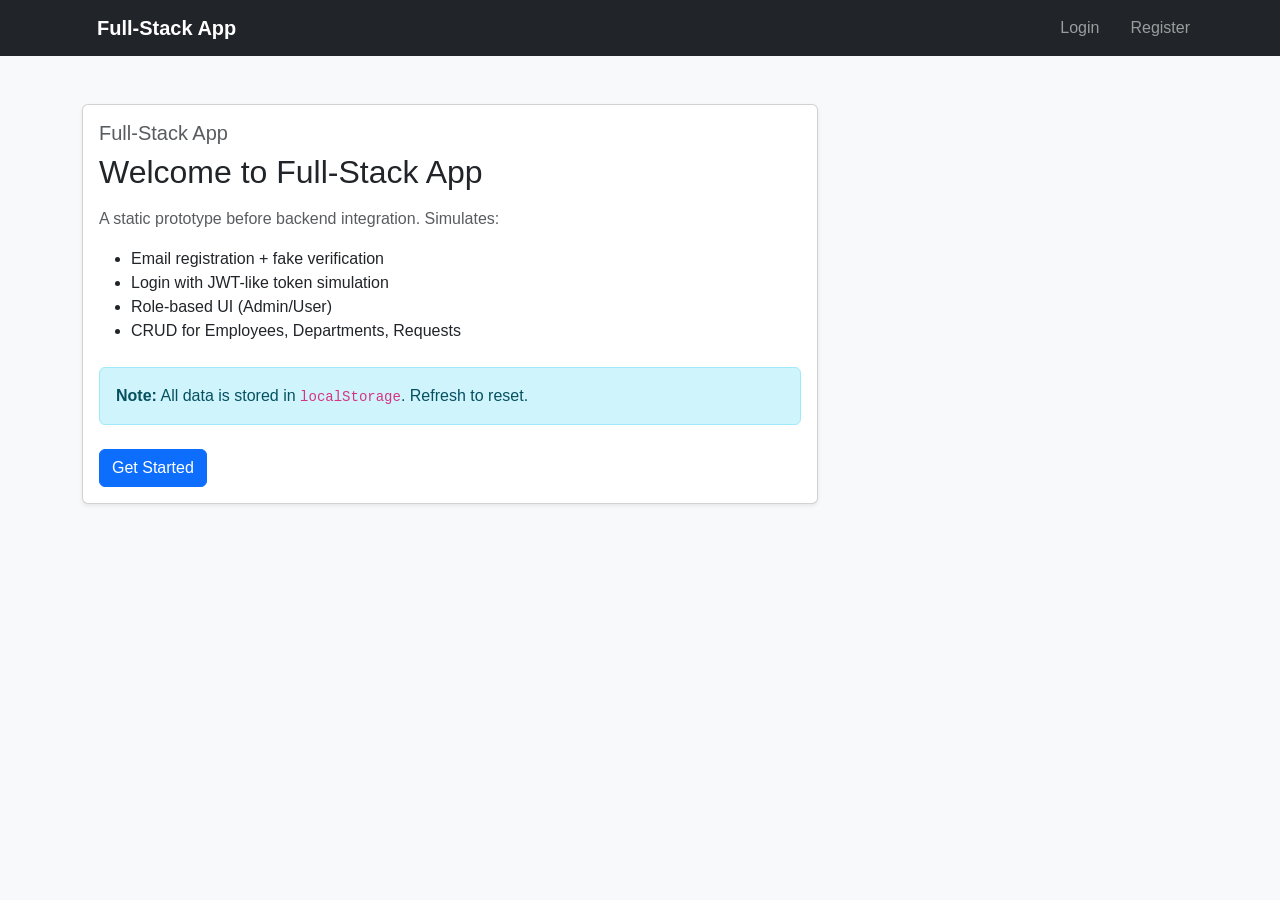
<file: index.html>
<!DOCTYPE html>
<html lang="en">
<head>
    <meta charset="UTF-8">
    <meta name="viewport" content="width=device-width, initial-scale=1.0">
    <title>Full-Stack App (Student Build)</title>
    <link href="https://cdn.jsdelivr.net/npm/bootstrap@5.0.2/dist/css/bootstrap.min.css" rel="stylesheet" integrity="sha384-EVSTQN3/azprG1Anm3QDgpJLIm9Nao0Yz1ztcQTwFspd3yD65VohhpuuCOmLASjC" crossorigin="anonymous">
    <link rel="stylesheet" href="style.css">
</head>

<body class="not-authenticated">
    <!-- Navbar -->
    <nav class="navbar navbar-expand-lg navbar-dark bg-dark">
        <div class="container">
            <a class="navbar-brand fw-bold" href="#home">Full-Stack App</a>

            <button
                class="navbar-toggler"
                type="button"
                data-bs-toggle="collapse"
                data-bs-target="#mainNavbar"
                aria-controls="mainNavbar"
                aria-expanded="false"
                aria-label="Toggle navigation"
            >
                <span class="navbar-toggler-icon"></span>
            </button>

            <div class="collapse navbar-collapse" id="mainNavbar">
                <ul class="navbar-nav ms-auto align-items-lg-center">
                  
                    <li class="nav-item role-admin role-logged-in">
                        <a class="nav-link" href="#employees">Employees</a>
                    </li>
                    <li class="nav-item role-admin role-logged-in">
                        <a class="nav-link" href="#accounts">Accounts</a>
                    </li>
                    <li class="nav-item role-admin role-logged-in">
                        <a class="nav-link" href="#departments">Departments</a>
                    </li>

                  
                    <li class="nav-item role-logged-out">
                        <a class="nav-link" href="#login">Login</a>
                    </li>
                    <li class="nav-item role-logged-out">
                        <a class="nav-link" href="#register">Register</a>
                    </li>

                    
                    <li class="nav-item dropdown user-menu ms-lg-3 role-logged-in">
                        <a
                            class="nav-link dropdown-toggle d-none"
                            href="#profile"
                            id="userDropdown"
                            role="button"
                            data-bs-toggle="dropdown"
                            aria-expanded="false"
                        >
                            Username
                        </a>
                        <ul class="dropdown-menu dropdown-menu-end" aria-labelledby="userDropdown">
                            <li><a class="dropdown-item" href="#profile">Profile</a></li>
                            <li><a class="dropdown-item" href="#requests">My Requests</a></li>
                            <li><hr class="dropdown-divider"></li>
                            <li><a class="dropdown-item" href="#logout" id="logoutLink">Logout</a></li>
                        </ul>
                    </li>
                </ul>
            </div>
        </div>
    </nav>

    
    <main>
        
        <section id="home" class="page active py-5">
            <div class="container">
                <div class="row">
                    <div class="col-lg-8">
                        <div class="card shadow-sm">
                            <div class="card-body">
                                <h5 class="text-muted mb-2">Full-Stack App</h5>
                                <h2 class="card-title mb-3">Welcome to Full-Stack App</h2>
                                <p class="card-text text-muted mb-3">
                                    A static prototype before backend integration. Simulates:
                                </p>
                                <ul class="mb-4">
                                    <li>Email registration + fake verification</li>
                                    <li>Login with JWT-like token simulation</li>
                                    <li>Role-based UI (Admin/User)</li>
                                    <li>CRUD for Employees, Departments, Requests</li>
                                </ul>

                                <div class="alert alert-info mb-4" role="alert">
                                    <strong>Note:</strong> All data is stored in <code>localStorage</code>. Refresh to reset.
                                </div>

                                <a href="#register" class="btn btn-primary">
                                    Get Started
                                </a>
                            </div>
                        </div>
                    </div>
                </div>
            </div>
        </section>

        
        <section id="register" class="page">
            <div class="container">
                <h2>Register</h2>
                <p>Create a new account.</p>

                <form id="register-form" class="mt-3">
                    <div class="mb-3">
                        <label for="firstName" class="form-label">First Name</label>
                        <input type="text" id="firstName" name="firstName" class="form-control" required>
                    </div>
                    <div class="mb-3">
                        <label for="lastName" class="form-label">Last Name</label>
                        <input type="text" id="lastName" name="lastName" class="form-control" required>
                    </div>
                    <div class="mb-3">
                        <label for="registerEmail" class="form-label">Email</label>
                        <input type="email" id="registerEmail" name="email" class="form-control" required>
                    </div>
                    <div class="mb-3">
                        <label for="registerPassword" class="form-label">Password</label>
                        <input type="password" id="registerPassword" name="password" class="form-control" minlength="6" required>
                        <div class="form-text">Minimum 6 characters.</div>
                    </div>
                    <div id="register-error" class="text-danger mb-2"></div>
                    <button type="submit" class="btn btn-primary">Register</button>
                </form>
            </div>
        </section>

       
        <section id="verify-email" class="page">
            <div class="container">
                <h2>Verify Email</h2>
                <p>Verification sent to <strong id="verify-email-address"></strong>.</p>
                <p class="mb-3">Click the button below to simulate clicking the link in the email.</p>
                <button id="simulate-verify-btn" class="btn btn-success">
                    ✅ Simulate Email Verification
                </button>
            </div>
        </section>

        
        <section id="login" class="page">
            <div class="container">
                <h2>Login</h2>
                <p>Log in to your account.</p>

                <form id="login-form" class="mt-3">
                    <div class="mb-3">
                        <label for="loginEmail" class="form-label">Email</label>
                        <input type="email" id="loginEmail" name="email" class="form-control" required>
                    </div>
                    <div class="mb-3">
                        <label for="loginPassword" class="form-label">Password</label>
                        <input type="password" id="loginPassword" name="password" class="form-control" required>
                    </div>
                    <div id="login-error" class="text-danger mb-2"></div>
                    <button type="submit" class="btn btn-primary">Login</button>
                </form>
            </div>
        </section>

        
        <section id="profile" class="page role-logged-in">
            <div class="container">
                <h2>Profile</h2>
                <p class="mb-3">Welcome back! Here are your details:</p>

                <dl class="row">
                    <dt class="col-sm-3">Name</dt>
                    <dd class="col-sm-9" id="profile-name">-</dd>

                    <dt class="col-sm-3">Email</dt>
                    <dd class="col-sm-9" id="profile-email">-</dd>

                    <dt class="col-sm-3">Role</dt>
                    <dd class="col-sm-9" id="profile-role">user</dd>
                </dl>
            </div>
        </section>

        
        <section id="employees" class="page role-admin">
            <div class="container">
                <h2>Employees</h2>
                <p class="mb-3">Manage employee records.</p>

                <div class="d-flex justify-content-between align-items-center mb-2">
                    <span class="fw-semibold">Employees List</span>
                    <button id="add-employee-btn" class="btn btn-sm btn-primary">+ Add Employee</button>
                </div>

                <div class="table-responsive mb-4">
                    <table class="table table-striped table-bordered">
                        <thead>
                            <tr>
                                <th>ID</th>
                                <th>User (Email)</th>
                                <th>Position</th>
                                <th>Department</th>
                                <th>Actions</th>
                            </tr>
                        </thead>
                        <tbody id="employees-tbody"></tbody>
                    </table>
                </div>

                <div id="employee-form-panel" class="card d-none">
                    <div class="card-body">
                        <h5 class="card-title">Add Employee</h5>
                        <form id="employee-form">
                            <div class="mb-3">
                                <label for="employeeId" class="form-label">Employee ID</label>
                                <input type="text" id="employeeId" name="employeeId" class="form-control" inputmode="numeric" maxlength="8" required>
                                <div class="form-text">Exactly 8 digits.</div>
                            </div>
                            <div class="mb-3">
                                <label for="employeeEmail" class="form-label">User Email</label>
                                <input type="email" id="employeeEmail" name="email" class="form-control" required>
                            </div>
                            <div class="mb-3">
                                <label for="employeePosition" class="form-label">Position</label>
                                <input type="text" id="employeePosition" name="position" class="form-control" required>
                            </div>
                            <div class="mb-3">
                                <label for="employeeDept" class="form-label">Department</label>
                                <select id="employeeDept" name="departmentId" class="form-select" required></select>
                            </div>
                            <div class="mb-3">
                                <label for="employeeHireDate" class="form-label">Hire Date</label>
                                <input type="date" id="employeeHireDate" name="hireDate" class="form-control" required>
                            </div>
                            <div id="employee-error" class="text-danger mb-2"></div>
                            <button type="submit" class="btn btn-success">Save Employee</button>
                        </form>
                    </div>
                </div>
            </div>
        </section>

        <!-- Departments (admin) -->
        <section id="departments" class="page role-admin">
            <div class="container">
                <h2>Departments</h2>
                <p class="mb-3">Manage departments.</p>

                <div class="d-flex justify-content-between align-items-center mb-2">
                    <span class="fw-semibold">Departments List</span>
                    <button id="add-department-btn" class="btn btn-sm btn-primary">+ Add Department</button>
                </div>

                <div class="table-responsive">
                    <table class="table table-striped table-bordered">
                        <thead>
                            <tr>
                                <th>Name</th>
                                <th>Description</th>
                                <th>Actions</th>
                            </tr>
                        </thead>
                        <tbody id="departments-tbody"></tbody>
                    </table>
                </div>

                <div id="department-form-panel" class="card d-none mt-4">
                    <div class="card-body">
                        <h5 class="card-title" id="department-form-title">Add Department</h5>
                        <form id="department-form">
                            <input type="hidden" id="departmentId" name="id">
                            <div class="mb-3">
                                <label for="departmentName" class="form-label">Department Name</label>
                                <input type="text" id="departmentName" name="name" class="form-control" required>
                            </div>
                            <div class="mb-3">
                                <label for="departmentDescription" class="form-label">Description</label>
                                <input type="text" id="departmentDescription" name="description" class="form-control">
                            </div>
                            <div id="department-error" class="text-danger mb-2"></div>
                            <button type="submit" class="btn btn-success">Save Department</button>
                        </form>
                    </div>
                </div>
            </div>
        </section>

        <!-- Accounts (admin) -->
        <section id="accounts" class="page role-admin">
            <div class="container">
                <h2>Accounts</h2>
                <p class="mb-3">Manage user accounts and roles.</p>

                <div class="d-flex justify-content-between align-items-center mb-2">
                    <span class="fw-semibold">Accounts List</span>
                    <button id="add-account-btn" class="btn btn-sm btn-primary">+ Add Account</button>
                </div>

                <div class="table-responsive mb-4">
                    <table class="table table-striped table-bordered">
                        <thead>
                            <tr>
                                <th>Name</th>
                                <th>Email</th>
                                <th>Role</th>
                                <th>Verified</th>
                                <th>Actions</th>
                            </tr>
                        </thead>
                        <tbody id="accounts-tbody"></tbody>
                    </table>
                </div>

                <div id="account-form-panel" class="card d-none">
                    <div class="card-body">
                        <h5 class="card-title" id="account-form-title">Add Account</h5>
                        <form id="account-form">
                            <input type="hidden" id="accountId" name="id">
                            <div class="mb-3">
                                <label for="accountFirstName" class="form-label">First Name</label>
                                <input type="text" id="accountFirstName" name="firstName" class="form-control" required>
                            </div>
                            <div class="mb-3">
                                <label for="accountLastName" class="form-label">Last Name</label>
                                <input type="text" id="accountLastName" name="lastName" class="form-control" required>
                            </div>
                            <div class="mb-3">
                                <label for="accountEmail" class="form-label">Email</label>
                                <input type="email" id="accountEmail" name="email" class="form-control" required>
                            </div>
                            <div class="mb-3">
                                <label for="accountPassword" class="form-label">Password</label>
                                <input type="password" id="accountPassword" name="password" class="form-control" minlength="6" required>
                            </div>
                            <div class="mb-3">
                                <label for="accountRole" class="form-label">Role</label>
                                <select id="accountRole" name="role" class="form-select" required>
                                    <option value="user">User</option>
                                    <option value="admin">Admin</option>
                                </select>
                            </div>
                            <div class="form-check mb-3">
                                <input class="form-check-input" type="checkbox" id="accountVerified" name="verified">
                                <label class="form-check-label" for="accountVerified">
                                    Email Verified
                                </label>
                            </div>
                            <div id="account-error" class="text-danger mb-2"></div>
                            <button type="submit" class="btn btn-success">Save Account</button>
                        </form>
                    </div>
                </div>
            </div>
        </section>

        <!-- Requests -->
        <section id="requests" class="page role-logged-in">
            <div class="container">
                <h2>Requests</h2>
                <p class="mb-3">View and create your requests.</p>

                <div class="d-flex justify-content-between align-items-center mb-2">
                    <span class="fw-semibold">My Requests</span>
                    <button id="add-request-btn" class="btn btn-sm btn-primary">+ New Request</button>
                </div>

                <div class="table-responsive mb-4">
                    <table class="table table-striped table-bordered">
                        <thead>
                            <tr>
                                <th>Date</th>
                                <th>Type</th>
                                <th>Items</th>
                                <th>Status</th>
                            </tr>
                        </thead>
                        <tbody id="requests-tbody"></tbody>
                    </table>
                </div>

                <div id="request-form-panel" class="card d-none">
                    <div class="card-body">
                        <h5 class="card-title">New Request</h5>
                        <form id="request-form">
                            <div class="mb-3">
                                <label for="requestType" class="form-label">Type</label>
                                <select id="requestType" name="type" class="form-select" required>
                                    <option value="Equipment">Equipment</option>
                                    <option value="Leave">Leave</option>
                                    <option value="Resources">Resources</option>
                                </select>
                            </div>

                            <div class="mb-2 d-flex justify-content-between align-items-center">
                                <span class="fw-semibold">Items</span>
                                <button type="button" id="add-request-item-btn" class="btn btn-sm btn-outline-secondary">+ Add Item</button>
                            </div>
                            <div id="request-items-container" class="mb-3"></div>

                            <div id="request-error" class="text-danger mb-2"></div>
                            <button type="submit" class="btn btn-success">Submit Request</button>
                        </form>
                    </div>
                </div>
            </div>
        </section>
    </main>

    <script src="https://cdn.jsdelivr.net/npm/bootstrap@5.0.2/dist/js/bootstrap.bundle.min.js" integrity="sha384-MrcW6ZMFYlzcLA8Nl+NtUVF0sA7MsXsP1UyJoMp4YLEuNSfAP+JcXn/tWtIaxVXM" crossorigin="anonymous"></script>
    <script src="script.js"></script>
</body>
</html>
</file>
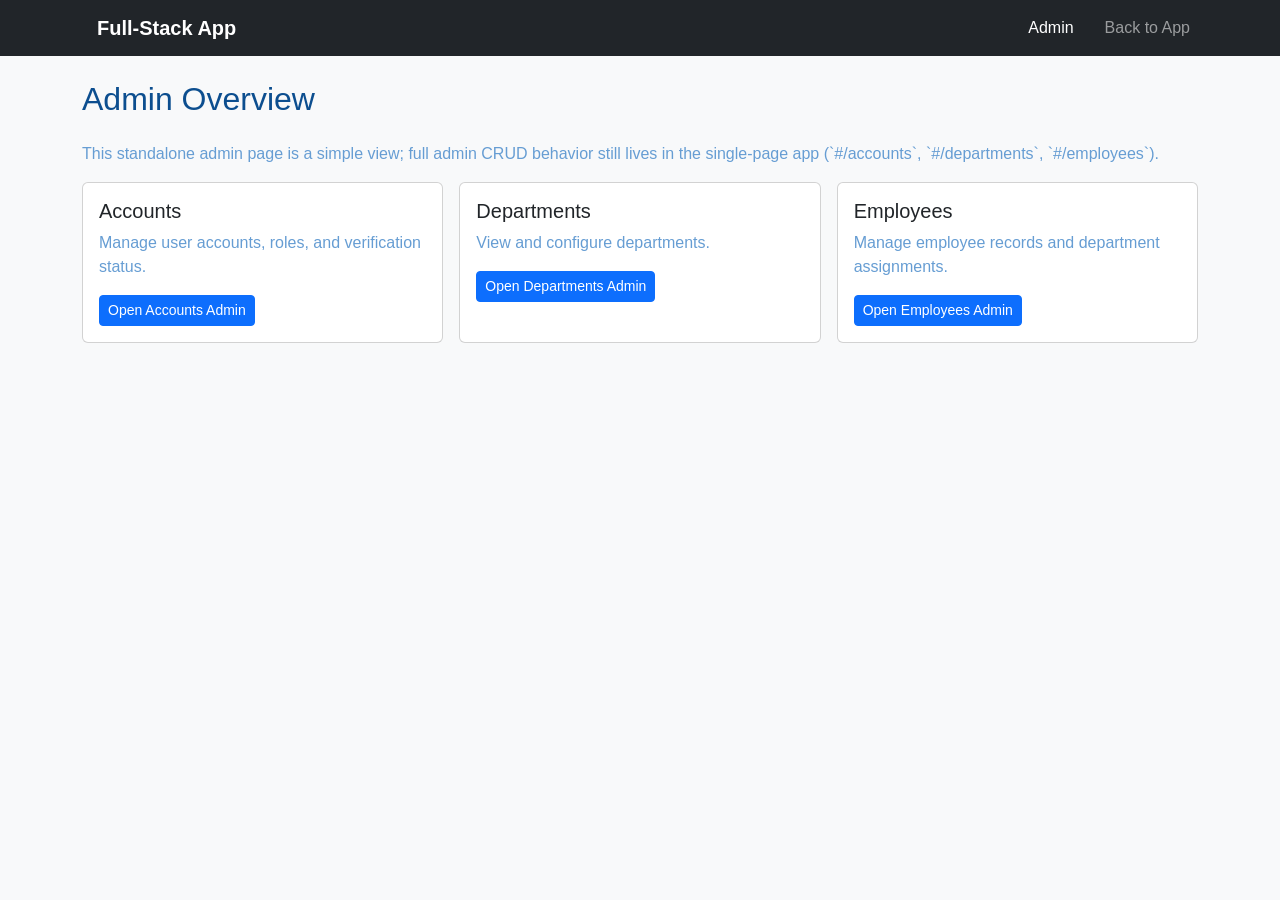
<file: admin.html>
<!DOCTYPE html>
<html lang="en">
<head>
    <meta charset="UTF-8">
    <meta name="viewport" content="width=device-width, initial-scale=1.0">
    <title>Admin Dashboard - Full-Stack App</title>
    <link href="https://cdn.jsdelivr.net/npm/bootstrap@5.0.2/dist/css/bootstrap.min.css" rel="stylesheet" integrity="sha384-EVSTQN3/azprG1Anm3QDgpJLIm9Nao0Yz1ztcQTwFspd3yD65VohhpuuCOmLASjC" crossorigin="anonymous">
    <link rel="stylesheet" href="style.css">
</head>
<body class="authenticated is-admin">
    <nav class="navbar navbar-expand-lg navbar-dark bg-dark">
        <div class="container">
            <a class="navbar-brand fw-bold" href="index.html">Full-Stack App</a>
            <button
                class="navbar-toggler"
                type="button"
                data-bs-toggle="collapse"
                data-bs-target="#adminNavbar"
                aria-controls="adminNavbar"
                aria-expanded="false"
                aria-label="Toggle navigation"
            >
                <span class="navbar-toggler-icon"></span>
            </button>
            <div class="collapse navbar-collapse" id="adminNavbar">
                <ul class="navbar-nav ms-auto">
                    <li class="nav-item">
                        <a class="nav-link active" aria-current="page" href="admin.html">Admin</a>
                    </li>
                    <li class="nav-item">
                        <a class="nav-link" href="index.html">Back to App</a>
                    </li>
                </ul>
            </div>
        </div>
    </nav>

    <main class="py-4">
        <div class="container">
            <h2 class="mb-4">Admin Overview</h2>
            <p>This standalone admin page is a simple view; full admin CRUD behavior still lives in the single-page app (`#/accounts`, `#/departments`, `#/employees`).</p>

            <div class="row g-3">
                <div class="col-md-4">
                    <div class="card h-100">
                        <div class="card-body">
                            <h5 class="card-title">Accounts</h5>
                            <p class="card-text">Manage user accounts, roles, and verification status.</p>
                            <a href="index.html#/accounts" class="btn btn-primary btn-sm">Open Accounts Admin</a>
                        </div>
                    </div>
                </div>
                <div class="col-md-4">
                    <div class="card h-100">
                        <div class="card-body">
                            <h5 class="card-title">Departments</h5>
                            <p class="card-text">View and configure departments.</p>
                            <a href="index.html#/departments" class="btn btn-primary btn-sm">Open Departments Admin</a>
                        </div>
                    </div>
                </div>
                <div class="col-md-4">
                    <div class="card h-100">
                        <div class="card-body">
                            <h5 class="card-title">Employees</h5>
                            <p class="card-text">Manage employee records and department assignments.</p>
                            <a href="index.html#/employees" class="btn btn-primary btn-sm">Open Employees Admin</a>
                        </div>
                    </div>
                </div>
            </div>
        </div>
    </main>

    <script src="https://cdn.jsdelivr.net/npm/bootstrap@5.0.2/dist/js/bootstrap.bundle.min.js" integrity="sha384-MrcW6ZMFYlzcLA8Nl+NtUVF0sA7MsXsP1UyJoMp4YLEuNSfAP+JcXn/tWtIaxVXM" crossorigin="anonymous"></script>
    <script src="script.js"></script>
</body>
</html>
</file>
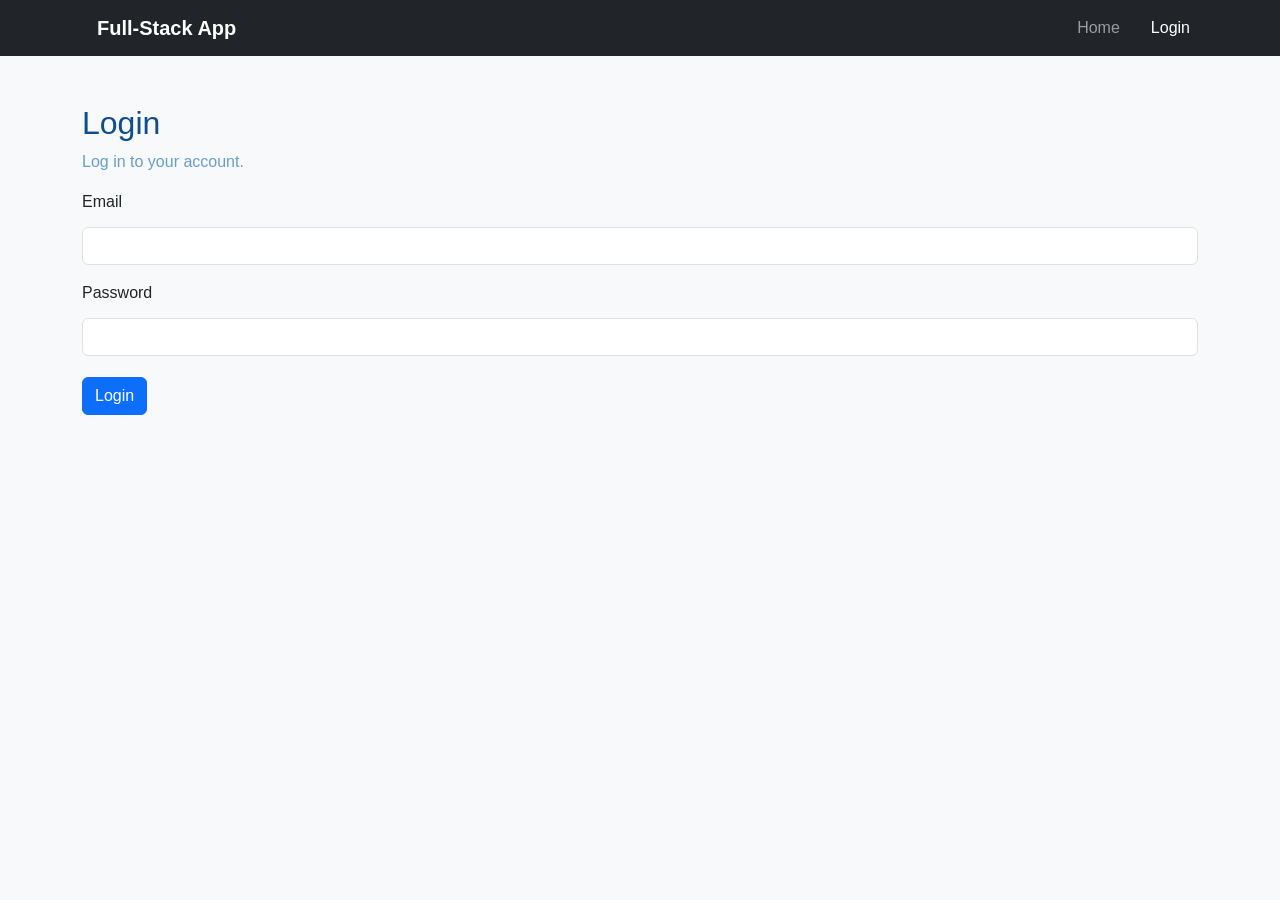
<file: login.html>
<!DOCTYPE html>
<html lang="en">
<head>
    <meta charset="UTF-8">
    <meta name="viewport" content="width=device-width, initial-scale=1.0">
    <title>Login - Full-Stack App</title>
    <link href="https://cdn.jsdelivr.net/npm/bootstrap@5.0.2/dist/css/bootstrap.min.css" rel="stylesheet" integrity="sha384-MrcW6ZMFYlzcLA8Nl+NtUVF0sA7MsXsP1UyJoMp4YLEuNSfAP+JcXn/tWtIaxVXM" crossorigin="anonymous">
    <link rel="stylesheet" href="style.css">
</head>
<body>
    <nav class="navbar navbar-expand-lg navbar-dark bg-dark">
        <div class="container">
            <a class="navbar-brand fw-bold" href="index.html">Full-Stack App</a>
            <button
                class="navbar-toggler"
                type="button"
                data-bs-toggle="collapse"
                data-bs-target="#mainNavbar"
                aria-controls="mainNavbar"
                aria-expanded="false"
                aria-label="Toggle navigation"
            >
                <span class="navbar-toggler-icon"></span>
            </button>
            <div class="collapse navbar-collapse" id="mainNavbar">
                <ul class="navbar-nav ms-auto">
                    <li class="nav-item">
                        <a class="nav-link" href="index.html">Home</a>
                    </li>
                    <li class="nav-item">
                        <a class="nav-link active" aria-current="page" href="login.html">Login</a>
                    </li>
                </ul>
            </div>
        </div>
    </nav>

    <main class="py-5">
        <div class="container">
            <h2>Login</h2>
            <p>Log in to your account.</p>

            <form id="login-form" class="mt-3">
                <div class="mb-3">
                    <label for="loginEmail" class="form-label">Email</label>
                    <input type="email" id="loginEmail" name="email" class="form-control" required>
                </div>
                <div class="mb-3">
                    <label for="loginPassword" class="form-label">Password</label>
                    <input type="password" id="loginPassword" name="password" class="form-control" required>
                </div>
                <div id="login-error" class="text-danger mb-2"></div>
                <button type="submit" class="btn btn-primary">Login</button>
            </form>
        </div>
    </main>

    <script src="https://cdn.jsdelivr.net/npm/bootstrap@5.0.2/dist/js/bootstrap.bundle.min.js" integrity="sha384-MrcW6ZMFYlzcLA8Nl+NtUVF0sA7MsXsP1UyJoMp4YLEuNSfAP+JcXn/tWtIaxVXM" crossorigin="anonymous"></script>
    <script src="script.js"></script>
</body>
</html>
</file>
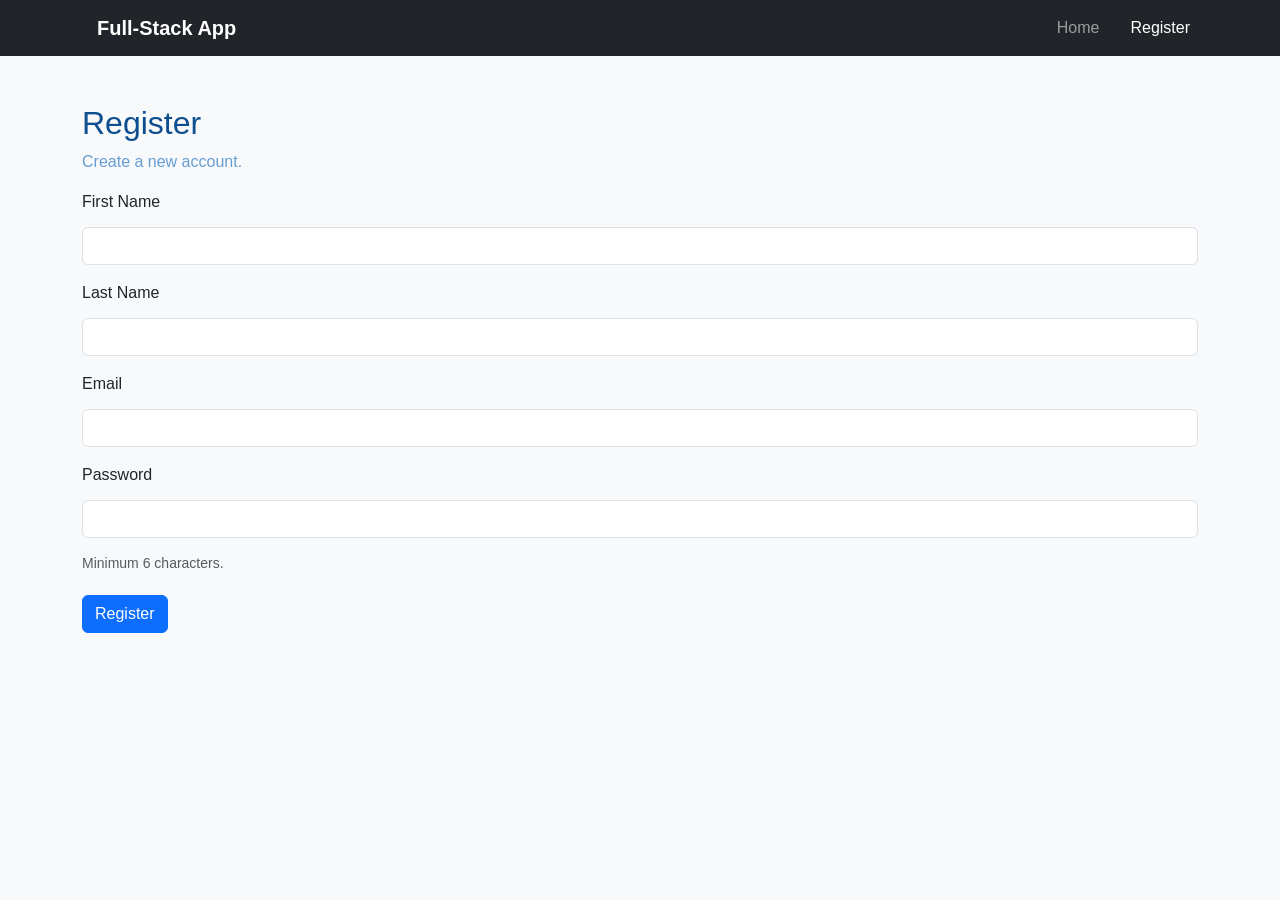
<file: register.html>
<!DOCTYPE html>
<html lang="en">
<head>
    <meta charset="UTF-8">
    <meta name="viewport" content="width=device-width, initial-scale=1.0">
    <title>Register - Full-Stack App</title>
    <link href="https://cdn.jsdelivr.net/npm/bootstrap@5.0.2/dist/css/bootstrap.min.css" rel="stylesheet" integrity="sha384-EVSTQN3/azprG1Anm3QDgpJLIm9Nao0Yz1ztcQTwFspd3yD65VohhpuuCOmLASjC" crossorigin="anonymous">
    <link rel="stylesheet" href="style.css">
</head>
<body>
    <nav class="navbar navbar-expand-lg navbar-dark bg-dark">
        <div class="container">
            <a class="navbar-brand fw-bold" href="index.html">Full-Stack App</a>
            <button
                class="navbar-toggler"
                type="button"
                data-bs-toggle="collapse"
                data-bs-target="#mainNavbar"
                aria-controls="mainNavbar"
                aria-expanded="false"
                aria-label="Toggle navigation"
            >
                <span class="navbar-toggler-icon"></span>
            </button>
            <div class="collapse navbar-collapse" id="mainNavbar">
                <ul class="navbar-nav ms-auto">
                    <li class="nav-item">
                        <a class="nav-link" href="index.html">Home</a>
                    </li>
                    <li class="nav-item">
                        <a class="nav-link active" aria-current="page" href="register.html">Register</a>
                    </li>
                </ul>
            </div>
        </div>
    </nav>

    <main class="py-5">
        <div class="container">
            <h2>Register</h2>
            <p>Create a new account.</p>

            <form id="register-form" class="mt-3">
                <div class="mb-3">
                    <label for="firstName" class="form-label">First Name</label>
                    <input type="text" id="firstName" name="firstName" class="form-control" required>
                </div>
                <div class="mb-3">
                    <label for="lastName" class="form-label">Last Name</label>
                    <input type="text" id="lastName" name="lastName" class="form-control" required>
                </div>
                <div class="mb-3">
                    <label for="registerEmail" class="form-label">Email</label>
                    <input type="email" id="registerEmail" name="email" class="form-control" required>
                </div>
                <div class="mb-3">
                    <label for="registerPassword" class="form-label">Password</label>
                    <input type="password" id="registerPassword" name="password" class="form-control" minlength="6" required>
                    <div class="form-text">Minimum 6 characters.</div>
                </div>
                <div id="register-error" class="text-danger mb-2"></div>
                <button type="submit" class="btn btn-primary">Register</button>
            </form>
        </div>
    </main>

    <script src="https://cdn.jsdelivr.net/npm/bootstrap@5.0.2/dist/js/bootstrap.bundle.min.js" integrity="sha384-MrcW6ZMFYlzcLA8Nl+NtUVF0sA7MsXsP1UyJoMp4YLEuNSfAP+JcXn/tWtIaxVXM" crossorigin="anonymous"></script>
    <script src="script.js"></script>
</body>
</html>
</file>
<file: style.css>
/* ==============================
   General Styles
============================== */
body {
    font-family: 'Segoe UI', Tahoma, Geneva, Verdana, sans-serif;
    background-color: #f8f9fa;
    margin: 0;
    padding: 0;
}

/* Page visibility */
.page {
    padding: 60px 20px;
    display: none;
}

.page.active {
    display: block;
}

h1, h2 {
    color: #0c4e8f;
}

p {
    color: #669dd3;
}


nav {
    background-color: #0d6efd; /* Bootstrap primary blue */
    color: white;
    display: flex;
    justify-content: space-between;
    align-items: center;
    padding: 10px 20px;
    flex-wrap: wrap;
}

nav h1 {
    font-size: 1.5rem;
    margin: 0;
}

nav a {
    color: white;
    text-decoration: none;
    margin-left: 15px;
    transition: color 0.2s;
}

nav a:hover {
    color: #f00606; /* Bootstrap warning yellow */
}

nav .user-menu {
    position: relative;
}

nav .user-menu span {
    cursor: pointer;
}

nav .user-menu .dropdown {
    position: absolute;
    top: 100%;
    right: 0;
    background-color: white;
    color: #343a40;
    border-radius: 5px;
    overflow: hidden;
    display: none;
    min-width: 150px;
    box-shadow: 0 2px 6px rgba(0,0,0,0.2);
}

nav .user-menu:hover .dropdown {
    display: block;
}

nav .user-menu .dropdown a {
    display: block;
    padding: 10px;
    color: #343a40;
    text-decoration: none;
}

nav .user-menu .dropdown a:hover {
    background-color: #f8f9fa;
}

/* ==============================
   Buttons
============================== */
button {
    background-color: #0d6efd;
    color: white;
    border: none;
    padding: 8px 16px;
    border-radius: 5px;
    cursor: pointer;
    margin: 5px 0;
    transition: background-color 0.2s;
}

button:hover {
    background-color: #0b5ed7;
}

/* ==============================
   Role-based visibility
============================== */
/* logged-in vs logged-out */
body.not-authenticated .role-logged-in {
    display: none;
}

body.authenticated .role-logged-out {
    display: none;
}

/* admin-only elements in NAV (hide until admin) */
nav .role-admin {
    display: none;
}

body.is-admin nav .role-admin {
    display: block;
}

/* ==============================
   Forms & Inputs (future use)
============================== */
input, select, textarea {
    width: 100%;
    padding: 8px 10px;
    margin: 5px 0 15px 0;
    border-radius: 5px;
    border: 1px solid #ced4da;
}

/* ==============================
   Mobile Responsive
============================== */
@media (max-width: 768px) {
    nav {
        flex-direction: column;
        align-items: flex-start;
    }

    nav a {
        margin: 5px 0;
    }
}
</file>
